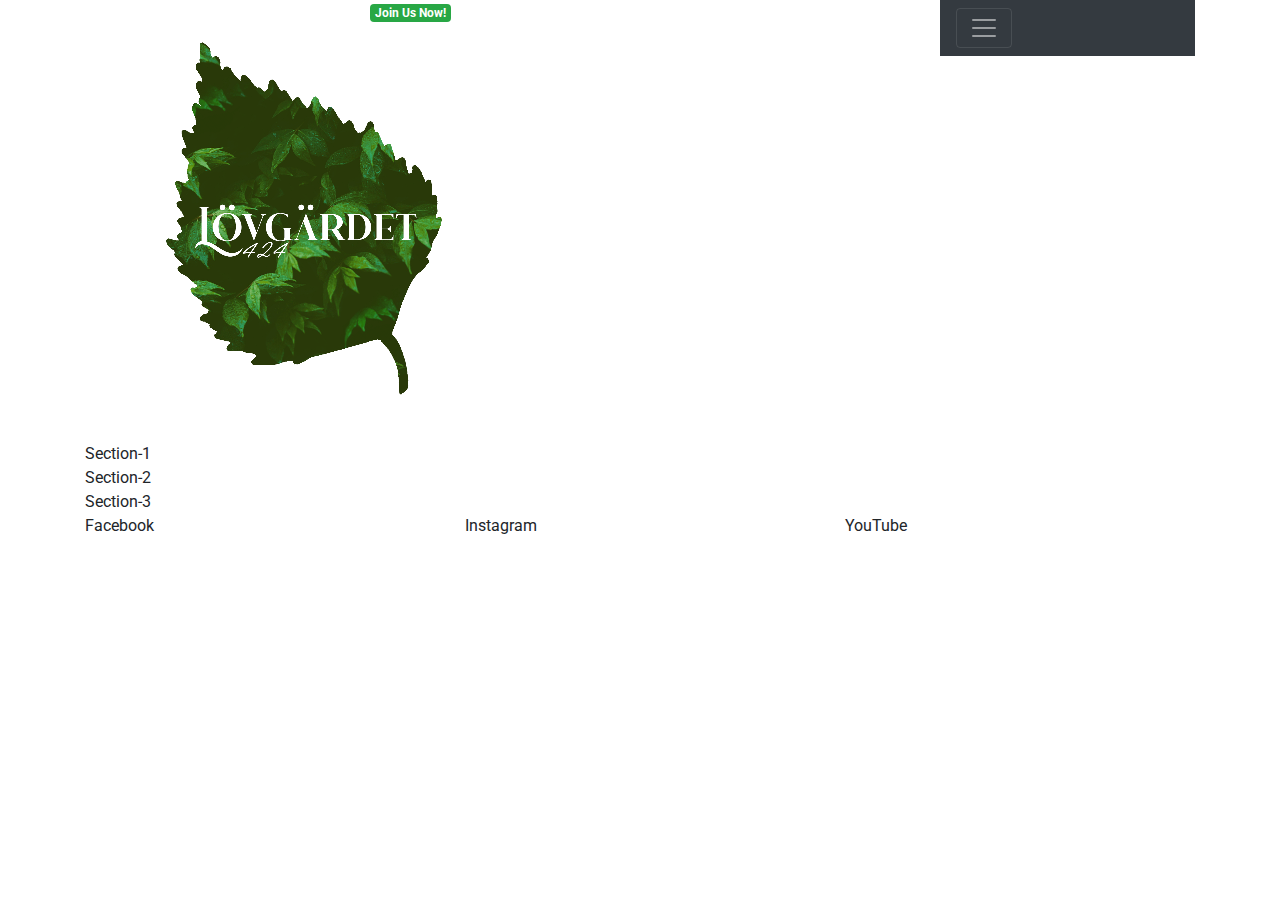
<file: index.html>
<!DOCTYPE html>
<html lang="en">
<head>
    <meta charset="UTF-8">
    <meta name="viewport" content="width=device-width, initial-scale=1.0">    
    <link rel="stylesheet" href="https://maxcdn.bootstrapcdn.com/bootstrap/4.1.3/css/bootstrap.min.css">
    <link rel="stylesheet" href="https://use.fontawesome.com/releases/v5.6.1/css/all.css" integrity="sha384-gfdkjb5BdAXd+lj+gudLWI+BXq4IuLW5IT+brZEZsLFm++aCMlF1V92rMkPaX4PP" crossorigin="anonymous">
    <link rel="stylesheet" href="assets/static/css/index.css" type="text/css">
    <title>Document</title>
</head>
<body>
    <header>
        <div class="container">
            <div class="row">
                <div class="col-3">
                    
                    <img src="/assets/static/img/logo-lovgardet.jpg" alt="Lovgardet" class="img-logo-header">

                </div>
                <div class="col-6">
                    <a href="#" class="badge badge-success">Join Us Now!</a>
                </div>
                <div class="col-3">
                    
                    <div class="pos-f-t">
                        <div class="collapse" id="navbarToggleExternalContent">
                            <div class="bg-dark p-4">
                            <h5 class="text-white h4">Collapsed content</h5>
                            <span class="text-muted">Toggleable via the navbar brand.</span>
                            </div>
                        </div>
                        <nav class="navbar navbar-dark bg-dark">
                            <button class="navbar-toggler" type="button" data-toggle="collapse" data-target="#navbarToggleExternalContent" aria-controls="navbarToggleExternalContent" aria-expanded="false" aria-label="Toggle navigation">
                            <span class="navbar-toggler-icon"></span>
                            </button>
                        </nav>
                    </div>

                </div>
            </div>
        </div>
    </header>
    <article>
        <div class="container bg-cover-img">
            <div class="row">
                <div class="col">Section-1</div>
            </div>
            <div class="row">
                <div class="col">Section-2</div>
            </div>
            <div class="row">
                <div class="col">Section-3</div>
            </div>
        </div>
    </article>
    <footer>
        <div class="container">
            <div class="row">
                <div class="col-4">Facebook</div>
                <div class="col-4">Instagram</div>
                <div class="col-4">YouTube</div>
            </div>
        </div>
    </footer>
    <script src="https://code.jquery.com/jquery-3.3.1.slim.min.js" integrity="sha384-q8i/X+965DzO0rT7abK41JStQIAqVgRVzpbzo5smXKp4YfRvH+8abtTE1Pi6jizo" crossorigin="anonymous"></script>
    <script src="https://cdnjs.cloudflare.com/ajax/libs/popper.js/1.14.3/umd/popper.min.js" integrity="sha384-ZMP7rVo3mIykV+2+9J3UJ46jBk0WLaUAdn689aCwoqbBJiSnjAK/l8WvCWPIPm49" crossorigin="anonymous"></script>
    <script src="https://stackpath.bootstrapcdn.com/bootstrap/4.1.3/js/bootstrap.min.js" integrity="sha384-ChfqqxuZUCnJSK3+MXmPNIyE6ZbWh2IMqE241rYiqJxyMiZ6OW/JmZQ5stwEULTy" crossorigin="anonymous"></script>    
</body>
</html>
</file>
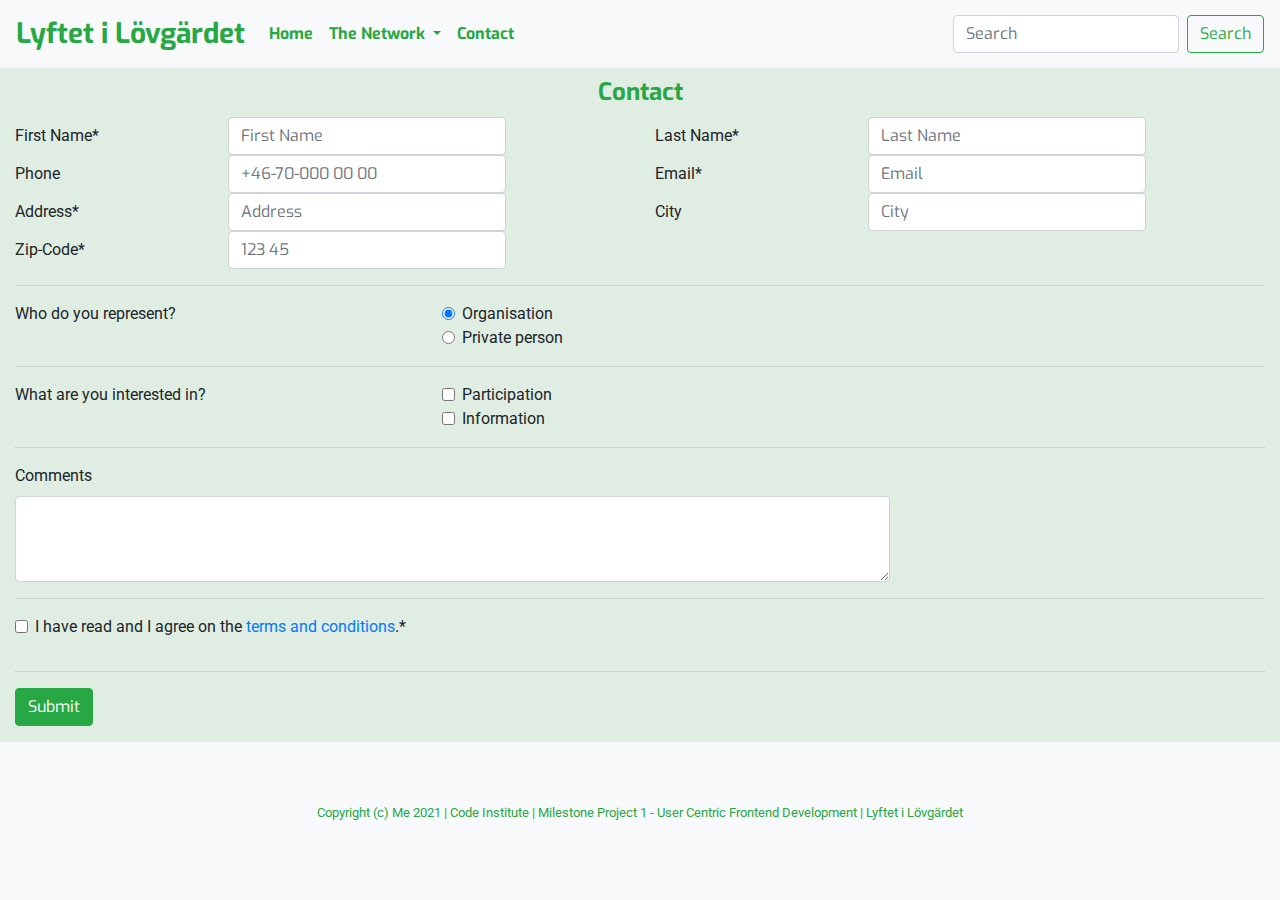
<file: lil-contact.html>
<!DOCTYPE html>
<html lang="en">
<head>
    <meta charset="UTF-8">
    <meta name="viewport" content="width=device-width, initial-scale=1.0">    
    <link rel="stylesheet" target="_blank" href="https://maxcdn.bootstrapcdn.com/bootstrap/4.1.3/css/bootstrap.min.css">
    <link rel="stylesheet" target="_blank" href="https://use.fontawesome.com/releases/v5.6.1/css/all.css" integrity="sha384-gfdkjb5BdAXd+lj+gudLWI+BXq4IuLW5IT+brZEZsLFm++aCMlF1V92rMkPaX4PP" crossorigin="anonymous">
    <link rel="stylesheet" target="_blank" href="assets/static/css/lil.css" type="text/css">
    <title>LiL - Contact</title>
</head>
<body class="bg-light">
    <header>
        <div class="container-fluid">
            <div class="row">
                <div class="col-12">
        <!--
            [Bootstrap 4.1.3 - Navbar](https://getbootstrap.com/docs/4.1/components/navbar/)
            Modification of: HTML, CSS and overrides with the help of the chrome developer tool. 
        -->
                    <nav class="navbar navbar-expand-lg navbar-light bg-light">
                    <a class="navbar-brand" target="_blank" href="#"><strong class="lil-font"><i class="fas fa-leaf"></i> Lyftet i Lövgärdet</strong></a>
                    <button class="navbar-toggler" type="button" data-toggle="collapse" data-target="#navbarSupportedContent" aria-controls="navbarSupportedContent" aria-expanded="false" aria-label="Toggle navigation">
                        <span class="navbar-toggler-icon"></span>
                    </button>

                    <div class="collapse navbar-collapse" id="navbarSupportedContent">
                        <ul class="navbar-nav mr-auto">
                        <li class="nav-item active">
                            <a class="nav-link text-success" target="_blank" href="#">Home <span class="sr-only">(current)</span></a>
                        </li>

                        <li class="nav-item dropdown">
                            <a class="nav-link dropdown-toggle text-success" target="_blank" href="#" id="navbarDropdown" role="button" data-toggle="dropdown" aria-haspopup="true" aria-expanded="false">
                            The Network
                            </a>

                            <div class="dropdown-menu alert alert-success" aria-labelledby="navbarDropdown">
                            <a class="dropdown-item text-success" target="_blank" href="#">Activities / Events</a>
                            <a class="dropdown-item text-success" target="_blank" href="#">Gallery</a>
                            <a class="dropdown-item text-success" target="_blank" href="#">Partners</a>
                            </div>
                        </li>

                        <li class="nav-item">
                            <a class="nav-link text-success" target="_blank" href="#">Contact</a>
                        </li>
                        </ul>
                        <form class="form-inline my-2 my-lg-0">
                        <input class="form-control mr-sm-2" type="search" placeholder="Search" aria-label="Search">
                        <button class="btn btn-outline-success my-2 my-sm-0" type="submit">Search</button>
                        </form>
                    </div>
                    </nav>
                </div>
            </div>
        </div>        
    </header>

    <section>
        <div class="container-fluid">
            <div class="row bg-light_contact_section-1">
                <div class="col-12">
                    <h4 class="text-success">Contact</h4>
                </div>
                <div class="col-12">
                    
                    <form>
                    
                <article>
                    <div class="form-group row">
                        <label for="inputFirstName1" class="col-4 col-md-2 col-form-label">First Name*</label>
                        <div class="col-8 col-md-4">
                            <input type="text" class="form-control" id="inputFirstName1" placeholder="First Name" required/>
                        </div> 

                        <label for="inputLastName2" class="col-4 col-md-2 col-form-label">Last Name*</label>
                        <div class="col-8 col-md-4">
                            <input type="text" class="form-control" id="inputLastName2" placeholder="Last Name" required/>
                        </div>
                    
                        <label for="inputPhone3" class="col-4 col-md-2 col-form-label">Phone</label>
                        <div class="col-8 col-md-4">
                            <input type="number" class="form-control" id="inputPhone3" placeholder="+46-70-000 00 00"/>
                        </div>  

                        <label for="inputEmail4" class="col-4 col-md-2 col-form-label">Email*</label>
                        <div class="col-8 col-md-4">
                            <input type="email" class="form-control" id="inputEmail4" placeholder="Email" required/>
                        </div>

                        <label for="inputAddress5" class="col-4 col-md-2 col-form-label">Address*</label>
                        <div class="col-8 col-md-4">
                            <input type="text" class="form-control" id="inputAddress5" placeholder="Address" required/>
                        </div>

                        <label for="inputCity6" class="col-4 col-md-2 col-form-label">City</label>
                        <div class="col-8 col-md-4">
                            <input type="text" class="form-control" id="inputCity6" placeholder="City"/>
                        </div>
                        
                        <label for="inputZip-Code7" class="col-4 col-md-2 col-form-label">Zip-Code*</label>
                        <div class="col-8 col-md-4">
                            <input type="text" class="form-control" id="inputZip-Code7" placeholder="123 45" required/>
                        </div>
                </article>

            <hr>

                <aside>

                    <fieldset class="form-group">
                        <div class="row">
                        <legend class="col-form-label col-sm-6 col-md-4 pt-0">Who do you represent?</legend>
                        <hr>
                        <div class="col-sm-6 col-md-4">
                            <div class="form-check">
                                <input class="form-check-input" type="radio" name="gridRadios" id="gridRadios1" value="option1" checked required/>
                                <label class="form-check-label" for="gridRadios1">
                                    Organisation
                                </label>
                            </div>
                            <div class="form-check">
                                <input class="form-check-input" type="radio" name="gridRadios" id="gridRadios2" value="option2" required/>
                                <label class="form-check-label" for="gridRadios2">
                                    Private person
                                </label>
                            </div>
                        </div>
                        </div>
                    </fieldset>

                    <hr>

                    <div class="form-group row">
                        <div class="col-sm-6 col-md-4">What are you interested in?</div>
                    
                        <div class="col-sm-6 col-md-4">
                        <div class="form-check">
                            <input class="form-check-input" type="checkbox" id="gridCheck1">
                            <label class="form-check-label" for="gridCheck1">
                                Participation
                            </label>
                        </div>

                        <div class="form-check">
                            <input class="form-check-input" type="checkbox" id="gridCheck2">
                            <label class="form-check-label" for="gridCheck2">
                                Information
                            </label>
                        </div>
                        </div>
                    </div>

                    <hr>
                    
                    <div class="form-group">
                        <label for="exampleFormControlTextarea1">Comments</label>
                        <textarea class="form-control" id="exampleFormControlTextarea1" rows="3"></textarea>
                    </div>

                    <hr>

                    <div class="form-check">
                        <input class="form-check-input" type="checkbox" id="gridCheck3" required/>
                        <label class="form-check-label" for="gridCheck3">
                            <p>I have read and I agree on the <a target="_blank" href="#">terms and conditions</a>.*</p>
                        </label>
                    </div>
                    <hr>
                    <div class="form-group row">
                        <div class="col-sm-6 col-md-4">
                        <button type="submit" class="btn btn-success">Submit</button>
                        </div>
                    </div>
                
                </aside>

                    </form>

                </div>
            </div>
        </div>  
    </section>

    <footer>
        <div class="container-fluid">
            <div class="row bg-light">
                <div class="col-6 col-sm-3 social">
                    <ul><li><a target="_blank" href="www.facebook.com"><i class="fab fa-facebook-square"></i></a></li></ul>
                </div>
                <div class="col-6 col-sm-3 social">
                    <ul><li><a target="_blank" href="www.twitter.com"><i class="fab fa-twitter-square"></i></a></li></ul>
                </div>
                <div class="col-6 col-sm-3 social">
                    <ul><li><a target="_blank" href="www.instagram.com"><i class="fab fa-instagram"></i></a></li></ul>
                </div>
                <div class="col-6 col-sm-3 social">
                    <ul><li><a target="_blank" href="www.youtube.com"><i class="fab fa-youtube"></i></a></li></ul>
                </div>
                <div class="col-12 social">
                    <p>Copyright (c) Me 2021 | Code Institute | Milestone Project 1 - User Centric Frontend Development | Lyftet i Lövgärdet</p>

                </div>
            </div>
        </div>       
    </footer>

    <script src="https://code.jquery.com/jquery-3.3.1.slim.min.js" integrity="sha384-q8i/X+965DzO0rT7abK41JStQIAqVgRVzpbzo5smXKp4YfRvH+8abtTE1Pi6jizo" crossorigin="anonymous"></script>
    <script src="https://cdnjs.cloudflare.com/ajax/libs/popper.js/1.14.3/umd/popper.min.js" integrity="sha384-ZMP7rVo3mIykV+2+9J3UJ46jBk0WLaUAdn689aCwoqbBJiSnjAK/l8WvCWPIPm49" crossorigin="anonymous"></script>
    <script src="https://stackpath.bootstrapcdn.com/bootstrap/4.1.3/js/bootstrap.min.js" integrity="sha384-ChfqqxuZUCnJSK3+MXmPNIyE6ZbWh2IMqE241rYiqJxyMiZ6OW/JmZQ5stwEULTy" crossorigin="anonymous"></script>

    </body>
</html>
</file>
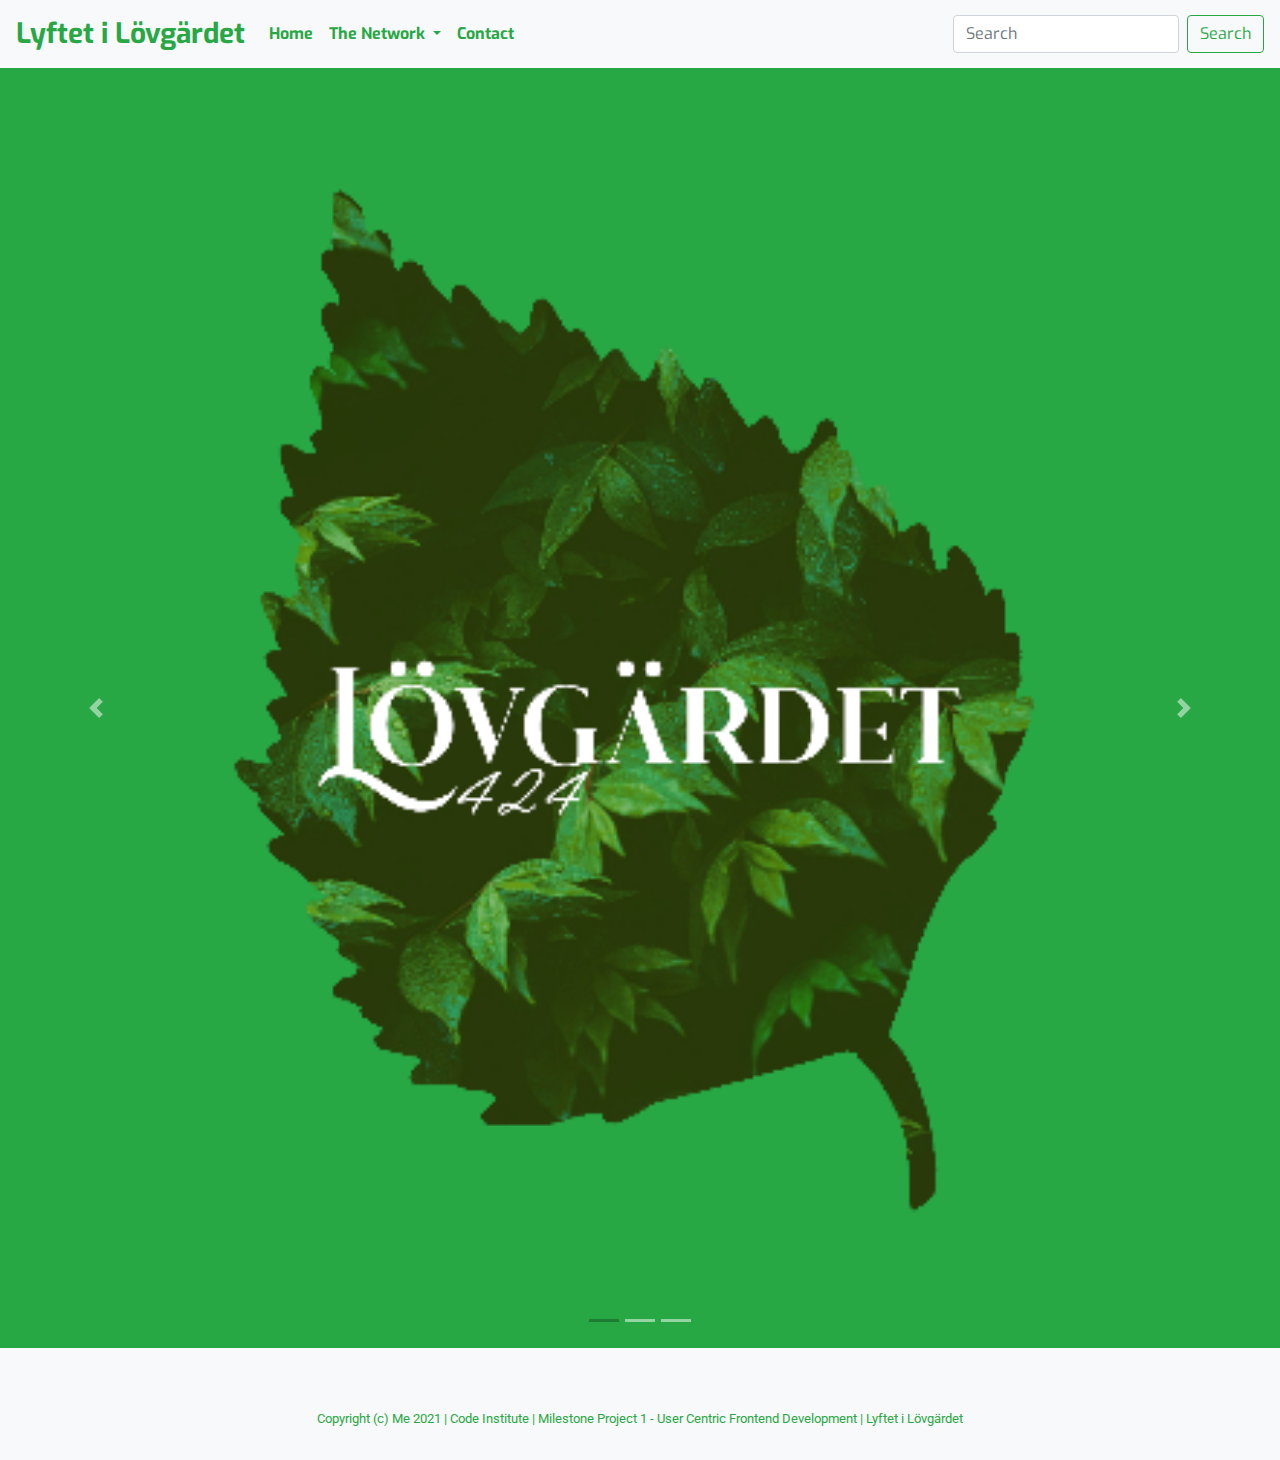
<file: lil-tn-gallery.html>
<!DOCTYPE html>
<html lang="en">
<head>
    <meta charset="UTF-8">
    <meta name="viewport" content="width=device-width, initial-scale=1.0">    
    <link rel="stylesheet" target="_blank" href="https://maxcdn.bootstrapcdn.com/bootstrap/4.1.3/css/bootstrap.min.css">
    <link rel="stylesheet" target="_blank" href="https://use.fontawesome.com/releases/v5.6.1/css/all.css" integrity="sha384-gfdkjb5BdAXd+lj+gudLWI+BXq4IuLW5IT+brZEZsLFm++aCMlF1V92rMkPaX4PP" crossorigin="anonymous">
    <link rel="stylesheet" target="_blank" href="assets/static/css/lil.css" type="text/css">
    <title>LiL - Contact</title>
</head>
<body class="bg-light">
    <header>
        <div class="container-fluid">
            <div class="row">
                <div class="col-12">
        <!--
            [Bootstrap 4.1.3 - Navbar](https://getbootstrap.com/docs/4.1/components/navbar/)
            Modification of: HTML, CSS and overrides with the help of the chrome developer tool. 
        -->
                    <nav class="navbar navbar-expand-lg navbar-light bg-light">
                    <a class="navbar-brand" target="_blank" href="#"><strong class="lil-font"><i class="fas fa-leaf"></i> Lyftet i Lövgärdet</strong></a>
                    <button class="navbar-toggler" type="button" data-toggle="collapse" data-target="#navbarSupportedContent" aria-controls="navbarSupportedContent" aria-expanded="false" aria-label="Toggle navigation">
                        <span class="navbar-toggler-icon"></span>
                    </button>

                    <div class="collapse navbar-collapse" id="navbarSupportedContent">
                        <ul class="navbar-nav mr-auto">
                        <li class="nav-item active">
                            <a class="nav-link text-success" target="_blank" href="#">Home <span class="sr-only">(current)</span></a>
                        </li>

                        <li class="nav-item dropdown">
                            <a class="nav-link dropdown-toggle text-success" target="_blank" href="#" id="navbarDropdown" role="button" data-toggle="dropdown" aria-haspopup="true" aria-expanded="false">
                            The Network
                            </a>

                            <div class="dropdown-menu alert alert-success" aria-labelledby="navbarDropdown">
                            <a class="dropdown-item text-success" target="_blank" href="#">Activities / Events</a>
                            <a class="dropdown-item text-success" target="_blank" href="#">Gallery</a>
                            <a class="dropdown-item text-success" target="_blank" href="#">Partners</a>
                            </div>
                        </li>

                        <li class="nav-item">
                            <a class="nav-link text-success" target="_blank" href="#">Contact</a>
                        </li>
                        </ul>
                        <form class="form-inline my-2 my-lg-0">
                        <input class="form-control mr-sm-2" type="search" placeholder="Search" aria-label="Search">
                        <button class="btn btn-outline-success my-2 my-sm-0" type="submit">Search</button>
                        </form>
                    </div>
                    </nav>
                </div>
            </div>
        </div>        
    </header>

    <section class="bg-light_gallery_section-1">

<div id="carouselExampleIndicators" class="carousel slide" data-ride="carousel">
  <ol class="carousel-indicators">
    <li data-target="#carouselExampleIndicators" data-slide-to="0" class="active"></li>
    <li data-target="#carouselExampleIndicators" data-slide-to="1"></li>
    <li data-target="#carouselExampleIndicators" data-slide-to="2"></li>
  </ol>
  <div class="carousel-inner">
    <div class="carousel-item active">
      <img class="d-block w-100" src="/assets/static/img/logo-lovgardet.jpg" alt="Logo Lovgardet 1">
    </div>
    <div class="carousel-item">
      <img class="d-block w-100" src="/assets/static/img/logo-lovgardet.jpg" alt="Logo Lovgardet 2">
    </div>
    <div class="carousel-item">
      <img class="d-block w-100" src="/assets/static/img/logo-lovgardet.jpg" alt="Logo Lovgardet 2">
    </div>
  </div>
  <a class="carousel-control-prev" href="#carouselExampleIndicators" role="button" data-slide="prev">
    <span class="carousel-control-prev-icon" aria-hidden="true"></span>
    <span class="sr-only">Previous</span>
  </a>
  <a class="carousel-control-next" href="#carouselExampleIndicators" role="button" data-slide="next">
    <span class="carousel-control-next-icon" aria-hidden="true"></span>
    <span class="sr-only">Next</span>
  </a>
</div>

    </section>

    <!--
    <section>
        <div class="container-fluid">
            <div class="row bg-light_contact_section-1">
                <div class="col-12">
                    <h4 class="text-success">The Network</h4>
                    <h5 class="text-success">Activities / Events</h5>
                </div>
                <div class="container-fluid">
                    <div class="row">
                        <div class="col-12 col-md-6 col-lg-4 col-xl-3">

                            <div class="card p-3 bg-success text-white shadow-lg mb-5 rounded" style="width: 18rem;">
                            <img class="card-img-top" src=".../100px180/" alt="Card image cap">
                            <div class="card-body">
                                <h5 class="card-title">Card title</h5>
                                <p class="card-text">Some quick example text to build on the card title and make up the bulk of the card's content.</p>
                                <a target="_blank" href="#" class="btn btn-success">Link</a>
                            </div>
                            </div>

                        </div>                            
                        <div class="col-12 col-md-6 col-lg-4 col-xl-3">

                            <div class="card p-3 bg-success text-white shadow-lg mb-5 rounded" style="width: 18rem;">
                            <img class="card-img-top" src=".../100px180/" alt="Card image cap">
                            <div class="card-body">
                                <h5 class="card-title">Card title</h5>
                                <p class="card-text">Some quick example text to build on the card title and make up the bulk of the card's content.</p>
                                <a target="_blank" href="#" class="btn btn-success">Link</a>
                            </div>
                            </div>

                        </div>                            
                        <div class="col-12 col-md-6 col-lg-4 col-xl-3">

                            <div class="card p-3 bg-success text-white shadow-lg mb-5 rounded" style="width: 18rem;">
                            <img class="card-img-top" src=".../100px180/" alt="Card image cap">
                            <div class="card-body">
                                <h5 class="card-title">Card title</h5>
                                <p class="card-text">Some quick example text to build on the card title and make up the bulk of the card's content.</p>
                                <a target="_blank" href="#" class="btn btn-success">Link</a>
                            </div>
                            </div>

                        </div>                            
                        <div class="col-12 col-md-6 col-lg-4 col-xl-3">

                            <div class="card p-3 bg-success text-white shadow-lg mb-5 rounded" style="width: 18rem;">
                            <img class="card-img-top" src=".../100px180/" alt="Card image cap">
                            <div class="card-body">
                                <h5 class="card-title">Card title</h5>
                                <p class="card-text">Some quick example text to build on the card title and make up the bulk of the card's content.</p>
                                <a target="_blank" href="#" class="btn btn-success">Link</a>
                            </div>
                            </div>

                        </div>                            
                        <div class="col-12 col-md-6 col-lg-4 col-xl-3">

                            <div class="card p-3 bg-success text-white shadow-lg mb-5 rounded" style="width: 18rem;">
                            <img class="card-img-top" src=".../100px180/" alt="Card image cap">
                            <div class="card-body">
                                <h5 class="card-title">Card title</h5>
                                <p class="card-text">Some quick example text to build on the card title and make up the bulk of the card's content.</p>
                                <a target="_blank" href="#" class="btn btn-success">Link</a>
                            </div>
                            </div>

                        </div>                            
                        <div class="col-12 col-md-6 col-lg-4 col-xl-3">

                            <div class="card p-3 bg-success text-white shadow-lg mb-5 rounded" style="width: 18rem;">
                            <img class="card-img-top" src=".../100px180/" alt="Card image cap">
                            <div class="card-body">
                                <h5 class="card-title">Card title</h5>
                                <p class="card-text">Some quick example text to build on the card title and make up the bulk of the card's content.</p>
                                <a target="_blank" href="#" class="btn btn-success">Link</a>
                            </div>
                            </div>

                        </div>                            
                        <div class="col-12 col-md-6 col-lg-4 col-xl-3">

                            <div class="card p-3 bg-success text-white shadow-lg mb-5 rounded" style="width: 18rem;">
                            <img class="card-img-top" src=".../100px180/" alt="Card image cap">
                            <div class="card-body">
                                <h5 class="card-title">Card title</h5>
                                <p class="card-text">Some quick example text to build on the card title and make up the bulk of the card's content.</p>
                                <a target="_blank" href="#" class="btn btn-success">Link</a>
                            </div>
                            </div>

                        </div>    
                        <div class="col-12 col-md-6 col-lg-4 col-xl-3">

                            <div class="card p-3 bg-success text-white shadow-lg mb-5 rounded" style="width: 18rem;">
                            <img class="card-img-top" src=".../100px180/" alt="Card image cap">
                            <div class="card-body">
                                <h5 class="card-title">Card title</h5>
                                <p class="card-text">Some quick example text to build on the card title and make up the bulk of the card's content.</p>
                                <a target="_blank" href="#" class="btn btn-success">Link</a>
                            </div>

                        </div>
                    </div>
                </div>


                </div>
            </div>
        </div>  
    </section>
    -->

    <footer>
        <div class="container-fluid">
            <div class="row bg-light">
                <div class="col-6 col-sm-3 social">
                    <ul><li><a target="_blank" href="www.facebook.com"><i class="fab fa-facebook-square"></i></a></li></ul>
                </div>
                <div class="col-6 col-sm-3 social">
                    <ul><li><a target="_blank" href="www.twitter.com"><i class="fab fa-twitter-square"></i></a></li></ul>
                </div>
                <div class="col-6 col-sm-3 social">
                    <ul><li><a target="_blank" href="www.instagram.com"><i class="fab fa-instagram"></i></a></li></ul>
                </div>
                <div class="col-6 col-sm-3 social">
                    <ul><li><a target="_blank" href="www.youtube.com"><i class="fab fa-youtube"></i></a></li></ul>
                </div>
                <div class="col-12 social">
                    <p>Copyright (c) Me 2021 | Code Institute | Milestone Project 1 - User Centric Frontend Development | Lyftet i Lövgärdet</p>

                </div>
            </div>
        </div>       
    </footer>

    <script src="https://code.jquery.com/jquery-3.3.1.slim.min.js" integrity="sha384-q8i/X+965DzO0rT7abK41JStQIAqVgRVzpbzo5smXKp4YfRvH+8abtTE1Pi6jizo" crossorigin="anonymous"></script>
    <script src="https://cdnjs.cloudflare.com/ajax/libs/popper.js/1.14.3/umd/popper.min.js" integrity="sha384-ZMP7rVo3mIykV+2+9J3UJ46jBk0WLaUAdn689aCwoqbBJiSnjAK/l8WvCWPIPm49" crossorigin="anonymous"></script>
    <script src="https://stackpath.bootstrapcdn.com/bootstrap/4.1.3/js/bootstrap.min.js" integrity="sha384-ChfqqxuZUCnJSK3+MXmPNIyE6ZbWh2IMqE241rYiqJxyMiZ6OW/JmZQ5stwEULTy" crossorigin="anonymous"></script>

    </body>
</html>
</file>
<file: assets/static/css/index.css>
@import url('https://fonts.googleapis.com/css?family=Roboto:100,200,300,400,500,600,700|Exo:100,200,300,400,500,600,700');

* { 
    margin:0; 
    padding:0;
    border: 0;
 }

/* -----------------------------------------------------------xxx */
</file>
<file: assets/static/css/lil.css>
@import url('https://fonts.googleapis.com/css?family=Roboto:100,200,300,400,500,600,700|Exo:100,200,300,400,500,600,700');

* { 
    margin:0; 
    padding:0;
    border:0;
 }

/* ----------Common between different pages */


section h4, section h5 {
    font-family: "Exo", sans-serif;
    text-align: center;
    margin: 10px auto;
}


/* ----------Header - Navbar - Override */ 

header .col-12 {
    padding: 0;
}

.lil-font {
    color: #28a745;
    font-family: "Exo", sans-serif;
    font-size: 140%;
}

.navbar-light .navbar-toggler { /*Burger menu*/
    color: #28a745;
    border-color: #1d7b32;
    font-size: 90%; 
}

.text-success {
    color: #28a745!important;
    font-family: "Exo", sans-serif;
    font-weight: 700;
}

.text-success:hover {
    color: #1d7b32!important;
}

.dropdown-item {
    font-size: medium;
}

input, button {
    font-family: "Exo", sans-serif;
}


/* ----------Footer */

.social {
    color: #28a745;
    font-size: 280%;
    text-align: center;
    padding: 15px 25px;
}

.social ul {
    list-style-type: none;
}

.social i {
    color: #28a745;
}

.social i:hover {
    color: #1d7b32;
}

footer {
    margin-bottom: 0;
}

footer p {
    color: #28a745;
    font-size: small;
    text-align: center;
}

footer p:hover {
    color: #1d7b32;
}

/* ----------Section Page - Home */



/* ----------Section Page - The Network, Activities */

.card {
    margin: 0;
}

/* ----------Section Page - The Network, Gallery */

.bg-light_gallery_section-1 {
    background-color: #28a745!important;
}

.carousel-indicators .active {
    background-color: #1d7b32;
}

.carousel-indicators li {
    position: relative;
    -ms-flex: 0 1 auto;
    flex: 0 1 auto;
    width: 30px;
    height: 3px;
    margin-right: 3px;
    margin-left: 3px;
    text-indent: -999px;
    cursor: pointer;
    background-color: rgba(255,255,255,.5);
}

/* ----------Section Page - The Network, Partners */



/* ----------Section Page - Contact - Form */

.bg-light_contact_section-1 {
    background-color: #E0EDE3!important;
}

.form-control {
    width: 70%;
}
</file>
